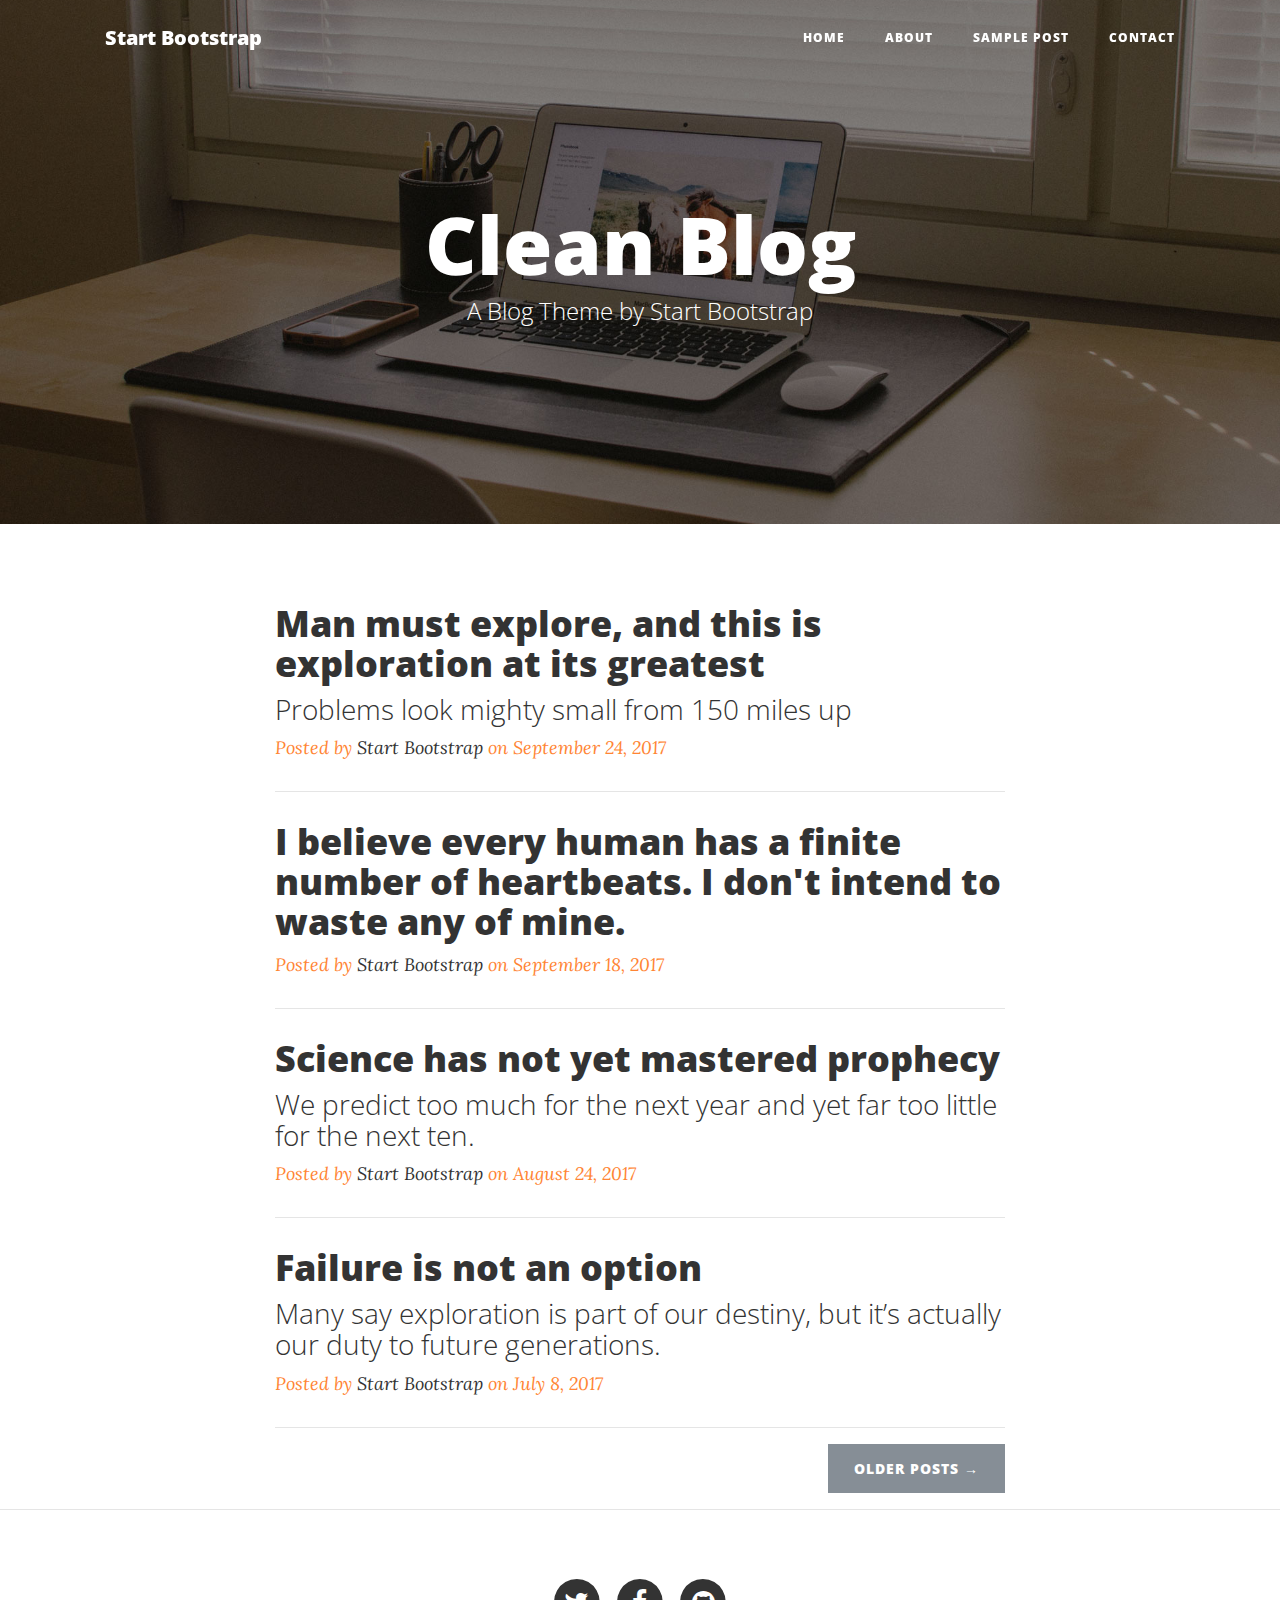
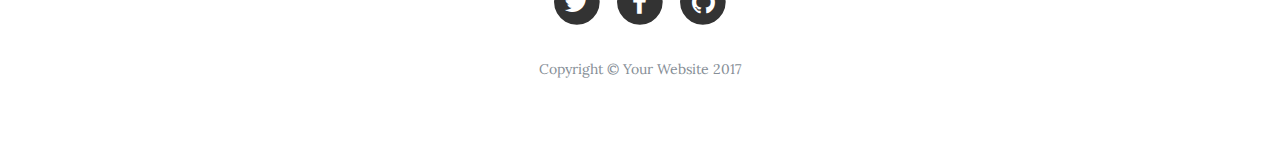
<file: index.html>
<!DOCTYPE html>
<html lang="en">

  <head>

    <meta charset="utf-8">
    <meta name="viewport" content="width=device-width, initial-scale=1, shrink-to-fit=no">
    <meta name="description" content="">
    <meta name="author" content="">

    <title>Clean Blog - Start Bootstrap Theme</title>

    <!-- Bootstrap core CSS -->
    <link href="vendor/bootstrap/css/bootstrap.min.css" rel="stylesheet">

    <!-- Custom fonts for this template -->
    <link href="vendor/font-awesome/css/font-awesome.min.css" rel="stylesheet" type="text/css">
    <link href='https://fonts.googleapis.com/css?family=Lora:400,700,400italic,700italic' rel='stylesheet' type='text/css'>
    <link href='https://fonts.googleapis.com/css?family=Open+Sans:300italic,400italic,600italic,700italic,800italic,400,300,600,700,800' rel='stylesheet' type='text/css'>

    <!-- Custom styles for this template -->
    <link href="css/clean-blog.min.css" rel="stylesheet">

  </head>

  <body>

    <!-- Navigation -->
    <nav class="navbar navbar-expand-lg navbar-light fixed-top" id="mainNav">
      <div class="container">
        <a class="navbar-brand" href="index.html">Start Bootstrap</a>
        <button class="navbar-toggler navbar-toggler-right" type="button" data-toggle="collapse" data-target="#navbarResponsive" aria-controls="navbarResponsive" aria-expanded="false" aria-label="Toggle navigation">
          Menu
          <i class="fa fa-bars"></i>
        </button>
        <div class="collapse navbar-collapse" id="navbarResponsive">
          <ul class="navbar-nav ml-auto">
            <li class="nav-item">
              <a class="nav-link" href="index.html">Home</a>
            </li>
            <li class="nav-item">
              <a class="nav-link" href="about.html">About</a>
            </li>
            <li class="nav-item">
              <a class="nav-link" href="post.html">Sample Post</a>
            </li>
            <li class="nav-item">
              <a class="nav-link" href="contact.html">Contact</a>
            </li>
          </ul>
        </div>
      </div>
    </nav>

    <!-- Page Header -->
    <header class="masthead" style="background-image: url('img/home-bg.jpg')">
      <div class="container">
        <div class="row">
          <div class="col-lg-8 col-md-10 mx-auto">
            <div class="site-heading">
              <h1>Clean Blog</h1>
              <span class="subheading">A Blog Theme by Start Bootstrap</span>
            </div>
          </div>
        </div>
      </div>
    </header>

    <!-- Main Content -->
    <div class="container">
      <div class="row">
        <div class="col-lg-8 col-md-10 mx-auto">
          <div class="post-preview">
            <a href="post.html">
              <h2 class="post-title">
                Man must explore, and this is exploration at its greatest
              </h2>
              <h3 class="post-subtitle">
                Problems look mighty small from 150 miles up
              </h3>
            </a>
            <p class="post-meta">Posted by
              <a href="#">Start Bootstrap</a>
              on September 24, 2017</p>
          </div>
          <hr>
          <div class="post-preview">
            <a href="post.html">
              <h2 class="post-title">
                I believe every human has a finite number of heartbeats. I don't intend to waste any of mine.
              </h2>
            </a>
            <p class="post-meta">Posted by
              <a href="#">Start Bootstrap</a>
              on September 18, 2017</p>
          </div>
          <hr>
          <div class="post-preview">
            <a href="post.html">
              <h2 class="post-title">
                Science has not yet mastered prophecy
              </h2>
              <h3 class="post-subtitle">
                We predict too much for the next year and yet far too little for the next ten.
              </h3>
            </a>
            <p class="post-meta">Posted by
              <a href="#">Start Bootstrap</a>
              on August 24, 2017</p>
          </div>
          <hr>
          <div class="post-preview">
            <a href="post.html">
              <h2 class="post-title">
                Failure is not an option
              </h2>
              <h3 class="post-subtitle">
                Many say exploration is part of our destiny, but it’s actually our duty to future generations.
              </h3>
            </a>
            <p class="post-meta">Posted by
              <a href="#">Start Bootstrap</a>
              on July 8, 2017</p>
          </div>
          <hr>
          <!-- Pager -->
          <div class="clearfix">
            <a class="btn btn-secondary float-right" href="#">Older Posts &rarr;</a>
          </div>
        </div>
      </div>
    </div>

    <hr>

    <!-- Footer -->
    <footer>
      <div class="container">
        <div class="row">
          <div class="col-lg-8 col-md-10 mx-auto">
            <ul class="list-inline text-center">
              <li class="list-inline-item">
                <a href="#">
                  <span class="fa-stack fa-lg">
                    <i class="fa fa-circle fa-stack-2x"></i>
                    <i class="fa fa-twitter fa-stack-1x fa-inverse"></i>
                  </span>
                </a>
              </li>
              <li class="list-inline-item">
                <a href="#">
                  <span class="fa-stack fa-lg">
                    <i class="fa fa-circle fa-stack-2x"></i>
                    <i class="fa fa-facebook fa-stack-1x fa-inverse"></i>
                  </span>
                </a>
              </li>
              <li class="list-inline-item">
                <a href="#">
                  <span class="fa-stack fa-lg">
                    <i class="fa fa-circle fa-stack-2x"></i>
                    <i class="fa fa-github fa-stack-1x fa-inverse"></i>
                  </span>
                </a>
              </li>
            </ul>
            <p class="copyright text-muted">Copyright &copy; Your Website 2017</p>
          </div>
        </div>
      </div>
    </footer>

    <!-- Bootstrap core JavaScript -->
    <script src="vendor/jquery/jquery.min.js"></script>
    <script src="vendor/popper/popper.min.js"></script>
    <script src="vendor/bootstrap/js/bootstrap.min.js"></script>

    <!-- Custom scripts for this template -->
    <script src="js/clean-blog.min.js"></script>

  </body>

</html>
</file>
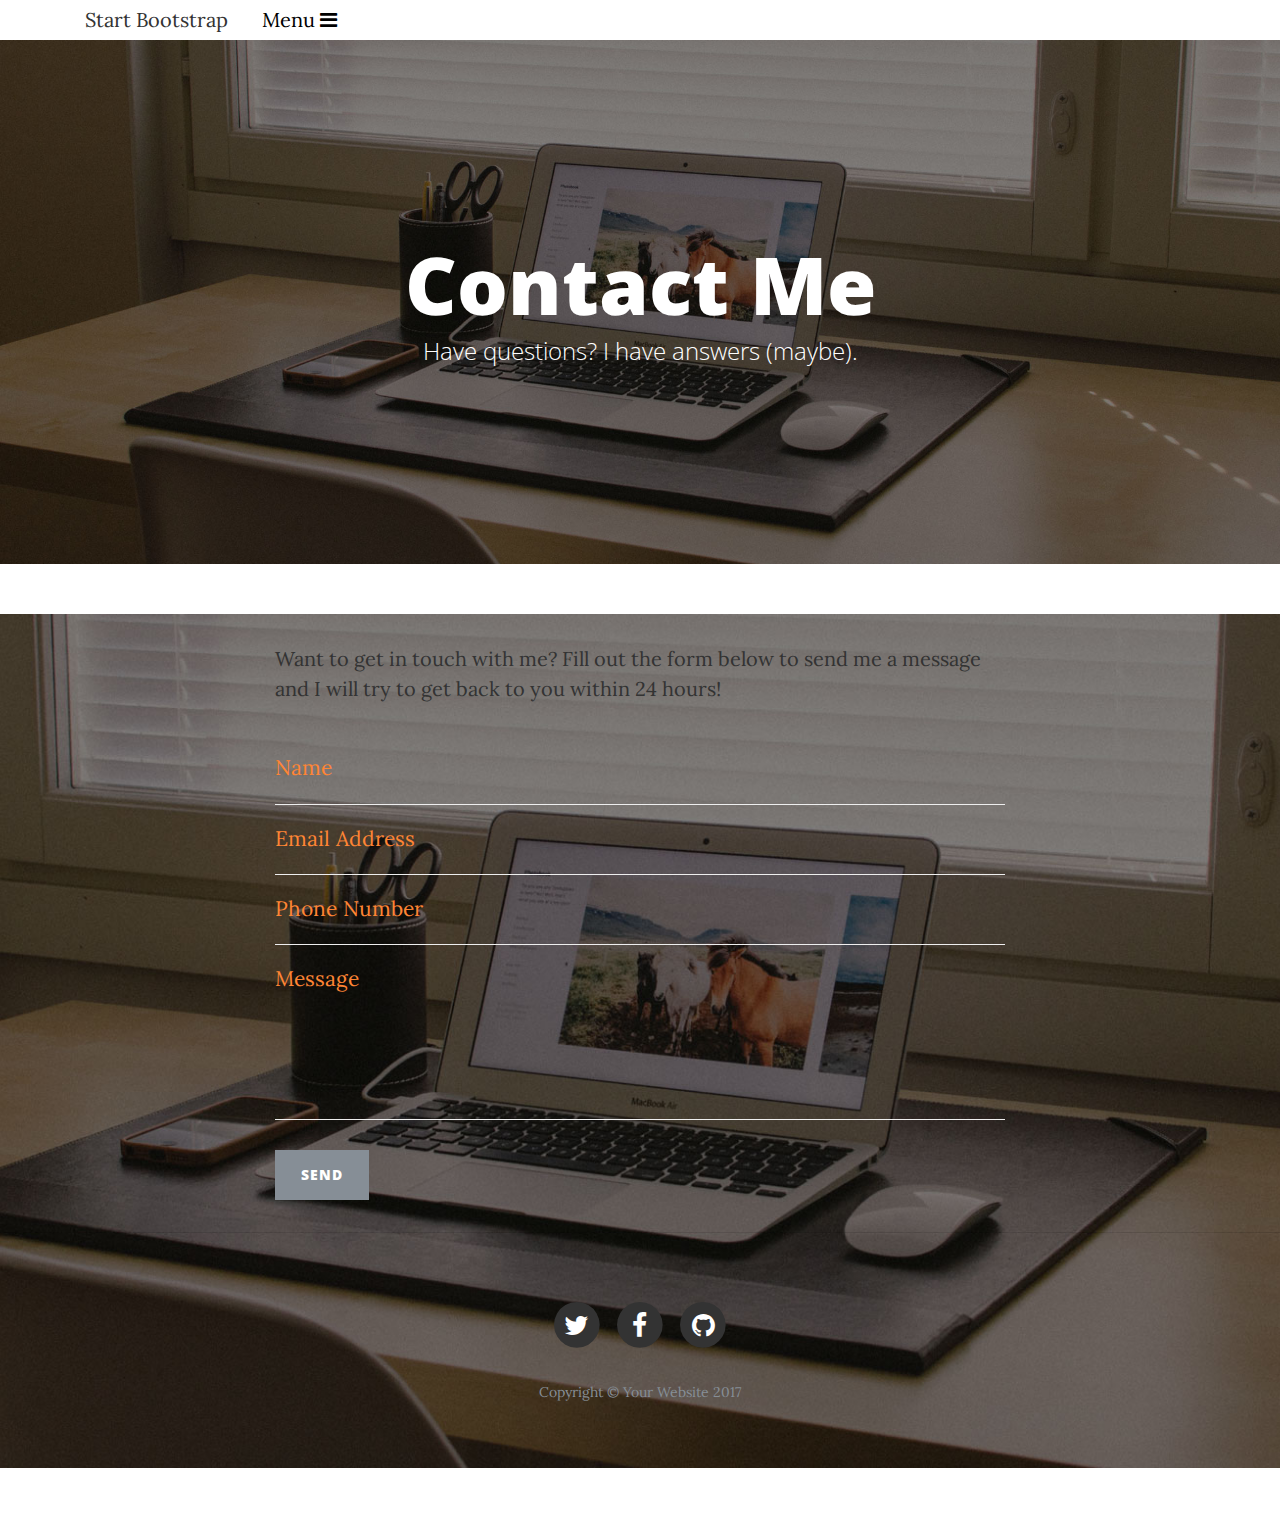
<file: contact.html>
<!DOCTYPE html>
<html lang="en">

  <head>

    <meta charset="utf-8">
    <meta name="viewport" content="width=device-width, initial-scale=1, shrink-to-fit=no">
    <meta name="description" content="">
    <meta name="author" content="">

    <title>Clean Blog - Start Bootstrap Theme</title>

    <!-- Bootstrap core CSS -->
    <link href="vendor/bootstrap/css/bootstrap.min.css" rel="stylesheet">

    <!-- Custom fonts for this template -->
    <link href="vendor/font-awesome/css/font-awesome.min.css" rel="stylesheet" type="text/css">
    <link href='https://fonts.googleapis.com/css?family=Lora:400,700,400italic,700italic' rel='stylesheet' type='text/css'>
    <link href='https://fonts.googleapis.com/css?family=Open+Sans:300italic,400italic,600italic,700italic,800italic,400,300,600,700,800' rel='stylesheet' type='text/css'>

    <!-- Custom styles for this template -->
    <link href="css/clean-blog.min.css" rel="stylesheet">

  </head>

  <body>

    <!-- Navigation -->
      <div class="container">
        <a class="navbar-brand" href="index.html">Start Bootstrap</a>
        <button class="navbar-toggler navbar-toggler-right" type="button" data-toggle="collapse" data-target="#navbarResponsive" aria-controls="navbarResponsive" aria-expanded="false" aria-label="Toggle navigation">
          Menu
          <i class="fa fa-bars"></i>
        </button>
        <div class="collapse navbar-collapse" id="navbarResponsive">
          <ul class="navbar-nav ml-auto">
            <li class="nav-item">
              <a class="nav-link" href="index.html">Home</a>
            </li>
            <li class="nav-item">
              <a class="nav-link" href="about.html">About</a>
            </li>
            <li class="nav-item">
              <a class="nav-link" href="post.html">Sample Post</a>
            </li>
            <li class="nav-item">
              <a class="nav-link" href="contact.html">Contact</a>
            </li>
          </ul>
        </div>
      </div>
    </nav>

    <!-- Page Header -->
    <header class="masthead" style="background-image: url('img/home-bg.jpg')">
      <div class="container">
        <div class="row">
          <div class="col-lg-8 col-md-10 mx-auto">
            <div class="page-heading">
              <h1>Contact Me</h1>
              <span class="subheading">Have questions? I have answers (maybe).</span>
            </div>
          </div>
        </div>
      </div>
    </header>

    <!-- Main Content -->
    <header class="masthead" style="background-image: url('img/home-bg.jpg')">
    <div class="container">
      <div class="row">
        <div class="col-lg-8 col-md-10 mx-auto">
          <p>Want to get in touch with me? Fill out the form below to send me a message and I will try to get back to you within 24 hours!</p>
          <!-- Contact Form - Enter your email address on line 19 of the mail/contact_me.php file to make this form work. -->
          <!-- WARNING: Some web hosts do not allow emails to be sent through forms to common mail hosts like Gmail or Yahoo. It's recommended that you use a private domain email address! -->
          <!-- NOTE: To use the contact form, your site must be on a live web host with PHP! The form will not work locally! -->
          <form name="sentMessage" id="contactForm" novalidate>
            <div class="control-group">
              <div class="form-group floating-label-form-group controls">
                <label>Name</label>
                <input type="text" class="form-control" placeholder="Name" id="name" required data-validation-required-message="Please enter your name.">
                <p class="help-block text-danger"></p>
              </div>
            </div>
            <div class="control-group">
              <div class="form-group floating-label-form-group controls">
                <label>Email Address</label>
                <input type="email" class="form-control" placeholder="Email Address" id="email" required data-validation-required-message="Please enter your email address.">
                <p class="help-block text-danger"></p>
              </div>
            </div>
            <div class="control-group">
              <div class="form-group col-xs-12 floating-label-form-group controls">
                <label>Phone Number</label>
                <input type="tel" class="form-control" placeholder="Phone Number" id="phone" required data-validation-required-message="Please enter your phone number.">
                <p class="help-block text-danger"></p>
              </div>
            </div>
            <div class="control-group">
              <div class="form-group floating-label-form-group controls">
                <label>Message</label>
                <textarea rows="5" class="form-control" placeholder="Message" id="message" required data-validation-required-message="Please enter a message."></textarea>
                <p class="help-block text-danger"></p>
              </div>
            </div>
            <br>
            <div id="success"></div>
            <div class="form-group">
              <button type="submit" class="btn btn-secondary" id="sendMessageButton">Send</button>
            </div>
          </form>
        </div>
      </div>
    </div>

    <hr>

    <!-- Footer -->
    <footer>
      <div class="container">
        <div class="row">
          <div class="col-lg-8 col-md-10 mx-auto">
            <ul class="list-inline text-center">
              <li class="list-inline-item">
                <a href="#">
                  <span class="fa-stack fa-lg">
                    <i class="fa fa-circle fa-stack-2x"></i>
                    <i class="fa fa-twitter fa-stack-1x fa-inverse"></i>
                  </span>
                </a>
              </li>
              <li class="list-inline-item">
                <a href="#">
                  <span class="fa-stack fa-lg">
                    <i class="fa fa-circle fa-stack-2x"></i>
                    <i class="fa fa-facebook fa-stack-1x fa-inverse"></i>
                  </span>
                </a>
              </li>
              <li class="list-inline-item">
                <a href="#">
                  <span class="fa-stack fa-lg">
                    <i class="fa fa-circle fa-stack-2x"></i>
                    <i class="fa fa-github fa-stack-1x fa-inverse"></i>
                  </span>
                </a>
              </li>
            </ul>
            <p class="copyright text-muted">Copyright &copy; Your Website 2017</p>
          </div>
        </div>
      </div>
    </footer>

    <!-- Bootstrap core JavaScript -->
    <script src="vendor/jquery/jquery.min.js"></script>
    <script src="vendor/popper/popper.min.js"></script>
    <script src="vendor/bootstrap/js/bootstrap.min.js"></script>

    <!-- Contact Form JavaScript -->
    <script src="js/jqBootstrapValidation.js"></script>
    <script src="js/contact_me.js"></script>

    <!-- Custom scripts for this template -->
    <script src="js/clean-blog.min.js"></script>

  </body>

</html>
</file>
<file: css/clean-blog.min.css>
/*!
 * Start Bootstrap - Clean Blog v4.0.0-beta (https://startbootstrap.com/template-overviews/clean-blog)
 * Copyright 2013-2017 Start Bootstrap
 * Licensed under MIT (https://github.com/BlackrockDigital/startbootstrap-clean-blog/blob/master/LICENSE)
 */
body {
    font-size: 20px;
    color: #333;
    font-family: Lora,'Times New Roman',serif
}

p {
    line-height: 1.5;
    margin: 30px 0
}

p a {
    text-decoration: underline
}

h1,h2,h3,h4,h5,h6 {
    font-weight: 800;
    font-family: 'Open Sans','Helvetica Neue',Helvetica,Arial,sans-serif
}

a {
    color: #333;
    -webkit-transition: all .2s;
    -moz-transition: all .2s;
    transition: all .2s
}

a:focus,a:hover {
    color: #0085a1
}

a img:focus,a img:hover {
    cursor: zoom-in
}

blockquote {
    font-style: italic;
    color: #ff8534;
}

.section-heading {
    font-size: 36px;
    font-weight: 700;
    margin-top: 60px
}

.caption {
    font-size: 14px;
    font-style: italic;
    display: block;
    margin: 0;
    padding: 10px;
    text-align: center;
    border-bottom-right-radius: 5px;
    border-bottom-left-radius: 5px
}

::-moz-selection {
    color: #fff;
    background: #0085a1;
    text-shadow: none
}

::selection {
    color: #fff;
    background: #0085a1;
    text-shadow: none
}

img::selection {
    color: #fff;
    background: 0 0
}

img::-moz-selection {
    color: #fff;
    background: 0 0
}

body {
    -webkit-tap-highlight-color: #0085a1
}

#mainNav {
    position: absolute;
    border-bottom: 1px solid #eee;
    background-color: #fff;
    font-family: 'Open Sans','Helvetica Neue',Helvetica,Arial,sans-serif
}

#mainNav .navbar-brand {
    font-weight: 800;
    color: #ff8534;
}

#mainNav .navbar-toggler {
    font-size: 12px;
    font-weight: 800;
    padding: 13px;
    text-transform: uppercase;
    color: #ff8534;
}

#mainNav .navbar-nav>li.nav-item>a {
    font-size: 12px;
    font-weight: 800;
    letter-spacing: 1px;
    text-transform: uppercase
}

@media only screen and (min-width: 992px) {
    #mainNav {
        border-bottom:1px solid transparent;
        background: 0 0
    }

    #mainNav .navbar-brand {
        padding: 15px 20px;
        color: #fff
    }

    #mainNav .navbar-brand:focus,#mainNav .navbar-brand:hover {
        color: rgba(255,255,255,.8)
    }

    #mainNav .navbar-nav>li.nav-item>a {
        padding: 15px 20px;
        color: #fff
    }

    #mainNav .navbar-nav>li.nav-item>a:focus,#mainNav .navbar-nav>li.nav-item>a:hover {
        color: rgba(255,255,255,.8)
    }
}

@media only screen and (min-width: 1170px) {
    #mainNav {
        -webkit-transition:background-color .2s;
        -moz-transition: background-color .2s;
        transition: background-color .2s;
        -webkit-transform: translate3d(0,0,0);
        -moz-transform: translate3d(0,0,0);
        -ms-transform: translate3d(0,0,0);
        -o-transform: translate3d(0,0,0);
        transform: translate3d(0,0,0);
        -webkit-backface-visibility: hidden
    }

    #mainNav.is-fixed {
        position: fixed;
        top: -77px;
        -webkit-transition: -webkit-transform .2s;
        -moz-transition: -moz-transform .2s;
        transition: transform .2s;
        border-bottom: 1px solid #fff;
        background-color: rgba(255,255,255,.9)
    }

    #mainNav.is-fixed .navbar-brand {
        color: #333
    }

    #mainNav.is-fixed .navbar-brand:focus,#mainNav.is-fixed .navbar-brand:hover {
        color: #0085a1
    }

    #mainNav.is-fixed .navbar-nav>li.nav-item>a {
        color: #333
    }

    #mainNav.is-fixed .navbar-nav>li.nav-item>a:focus,#mainNav.is-fixed .navbar-nav>li.nav-item>a:hover {
        color: #0085a1
    }

    #mainNav.is-visible {
        -webkit-transform: translate3d(0,100%,0);
        -moz-transform: translate3d(0,100%,0);
        -ms-transform: translate3d(0,100%,0);
        -o-transform: translate3d(0,100%,0);
        transform: translate3d(0,100%,0)
    }
}

header.masthead {
    margin-bottom: 50px;
    background: no-repeat center center;
    background-color: #ff8534;
    background-attachment: scroll;
    -webkit-background-size: cover;
    -moz-background-size: cover;
    -o-background-size: cover;
    background-size: cover
}

header.masthead .page-heading,header.masthead .post-heading,header.masthead .site-heading {
    padding: 200px 0 150px;
    color: #fff
}

@media only screen and (min-width: 768px) {
    header.masthead .page-heading,header.masthead .post-heading,header.masthead .site-heading {
        padding:200px 0
    }
}

header.masthead .page-heading,header.masthead .site-heading {
    text-align: center
}

header.masthead .page-heading h1,header.masthead .site-heading h1 {
    font-size: 50px;
    margin-top: 0
}

header.masthead .page-heading .subheading,header.masthead .site-heading .subheading {
    font-size: 24px;
    font-weight: 300;
    line-height: 1.1;
    display: block;
    margin: 10px 0 0;
    font-family: 'Open Sans','Helvetica Neue',Helvetica,Arial,sans-serif
}

@media only screen and (min-width: 768px) {
    header.masthead .page-heading h1,header.masthead .site-heading h1 {
        font-size:80px
    }
}

header.masthead .post-heading h1 {
    font-size: 35px
}

header.masthead .post-heading .meta,header.masthead .post-heading .subheading {
    line-height: 1.1;
    display: block
}

header.masthead .post-heading .subheading {
    font-size: 24px;
    font-weight: 600;
    margin: 10px 0 30px;
    font-family: 'Open Sans','Helvetica Neue',Helvetica,Arial,sans-serif
}

header.masthead .post-heading .meta {
    font-size: 20px;
    font-weight: 300;
    font-style: italic;
    font-family: Lora,'Times New Roman',serif
}

header.masthead .post-heading .meta a {
    color: #fff
}

@media only screen and (min-width: 768px) {
    header.masthead .post-heading h1 {
        font-size:55px
    }

    header.masthead .post-heading .subheading {
        font-size: 30px
    }
}

.post-preview>a {
    color: #333
}

.post-preview>a:focus,.post-preview>a:hover {
    text-decoration: none;
    color: #0085a1
}

.post-preview>a>.post-title {
    font-size: 30px;
    margin-top: 30px;
    margin-bottom: 10px
}

.post-preview>a>.post-subtitle {
    font-weight: 300;
    margin: 0 0 10px
}

.post-preview>.post-meta {
    font-size: 18px;
    font-style: italic;
    margin-top: 0;
    color: #ff8534
}

.post-preview>.post-meta>a {
    text-decoration: none;
    color: #333
}

.post-preview>.post-meta>a:focus,.post-preview>.post-meta>a:hover {
    text-decoration: underline;
    color: #0085a1
}

@media only screen and (min-width: 768px) {
    .post-preview>a>.post-title {
        font-size:36px
    }
}

.floating-label-form-group {
    font-size: 14px;
    position: relative;
    margin-bottom: 0;
    padding-bottom: .5em;
    border-bottom: 1px solid #eee
}

.floating-label-form-group input,.floating-label-form-group textarea {
    font-size: 1.5em;
    position: relative;
    z-index: 1;
    padding: 0;
    resize: none;
    border: none;
    border-radius: 0;
    background: 0 0;
    box-shadow: none!important;
    font-family: Lora,'Times New Roman',serif
}

.floating-label-form-group input::-webkit-input-placeholder,.floating-label-form-group textarea::-webkit-input-placeholder {
    color: #ff8534;
    font-family: Lora,'Times New Roman',serif
}

.floating-label-form-group label {
    font-size: .85em;
    line-height: 1.764705882em;
    position: relative;
    z-index: 0;
    top: 2em;
    display: block;
    margin: 0;
    -webkit-transition: top .3s ease,opacity .3s ease;
    -moz-transition: top .3s ease,opacity .3s ease;
    -ms-transition: top .3s ease,opacity .3s ease;
    transition: top .3s ease,opacity .3s ease;
    vertical-align: middle;
    vertical-align: baseline;
    opacity: 0
}

.floating-label-form-group .help-block {
    margin: 15px 0
}

.floating-label-form-group-with-value label {
    top: 0;
    opacity: 1
}

.floating-label-form-group-with-focus label {
    color: #0085a1
}

form .form-group:first-child .floating-label-form-group {
    border-top: 1px solid #eee
}

footer {
    padding: 50px 0 65px
}

footer .list-inline {
    margin: 0;
    padding: 0
}

footer .copyright {
    font-size: 14px;
    margin-bottom: 0;
    text-align: center
}

.btn {
    font-size: 14px;
    font-weight: 800;
    padding: 15px 25px;
    letter-spacing: 1px;
    text-transform: uppercase;
    border-radius: 0;
    font-family: 'Open Sans','Helvetica Neue',Helvetica,Arial,sans-serif
}

.btn-primary {
    color: #fff;
    border-color: #0085a1;
    background-color: #0085a1
}

.btn-primary.focus,.btn-primary:focus {
    color: #fff;
    border-color: #001c22;
    background-color: #005b6e
}

.btn-primary:hover {
    color: #fff;
    border-color: #005264;
    background-color: #005b6e
}

.btn-primary.active,.btn-primary:active,.open>.btn-primary.dropdown-toggle {
    color: #fff;
    border-color: #005264;
    background-color: #005b6e
}

.btn-primary.active.focus,.btn-primary.active:focus,.btn-primary.active:hover,.btn-primary:active.focus,.btn-primary:active:focus,.btn-primary:active:hover,.open>.btn-primary.dropdown-toggle.focus,.open>.btn-primary.dropdown-toggle:focus,.open>.btn-primary.dropdown-toggle:hover {
    color: #fff;
    border-color: #001c22;
    background-color: #003d4a
}

.btn-primary.active,.btn-primary:active,.open>.btn-primary.dropdown-toggle {
    background-image: none
}

.btn-primary.disabled.focus,.btn-primary.disabled:focus,.btn-primary.disabled:hover,.btn-primary[disabled].focus,.btn-primary[disabled]:focus,.btn-primary[disabled]:hover,fieldset[disabled] .btn-primary.focus,fieldset[disabled] .btn-primary:focus,fieldset[disabled] .btn-primary:hover {
    border-color: #0085a1;
    background-color: #0085a1
}

.btn-primary .badge {
    color: #0085a1;
    background-color: #fff
}

.btn-lg {
    font-size: 16px;
    padding: 25px 35px
}

.btn-default:focus,.btn-default:hover {
    color: #fff;
    border: 1px solid #0085a1;
    background-color: #0085a1
}
</file>
